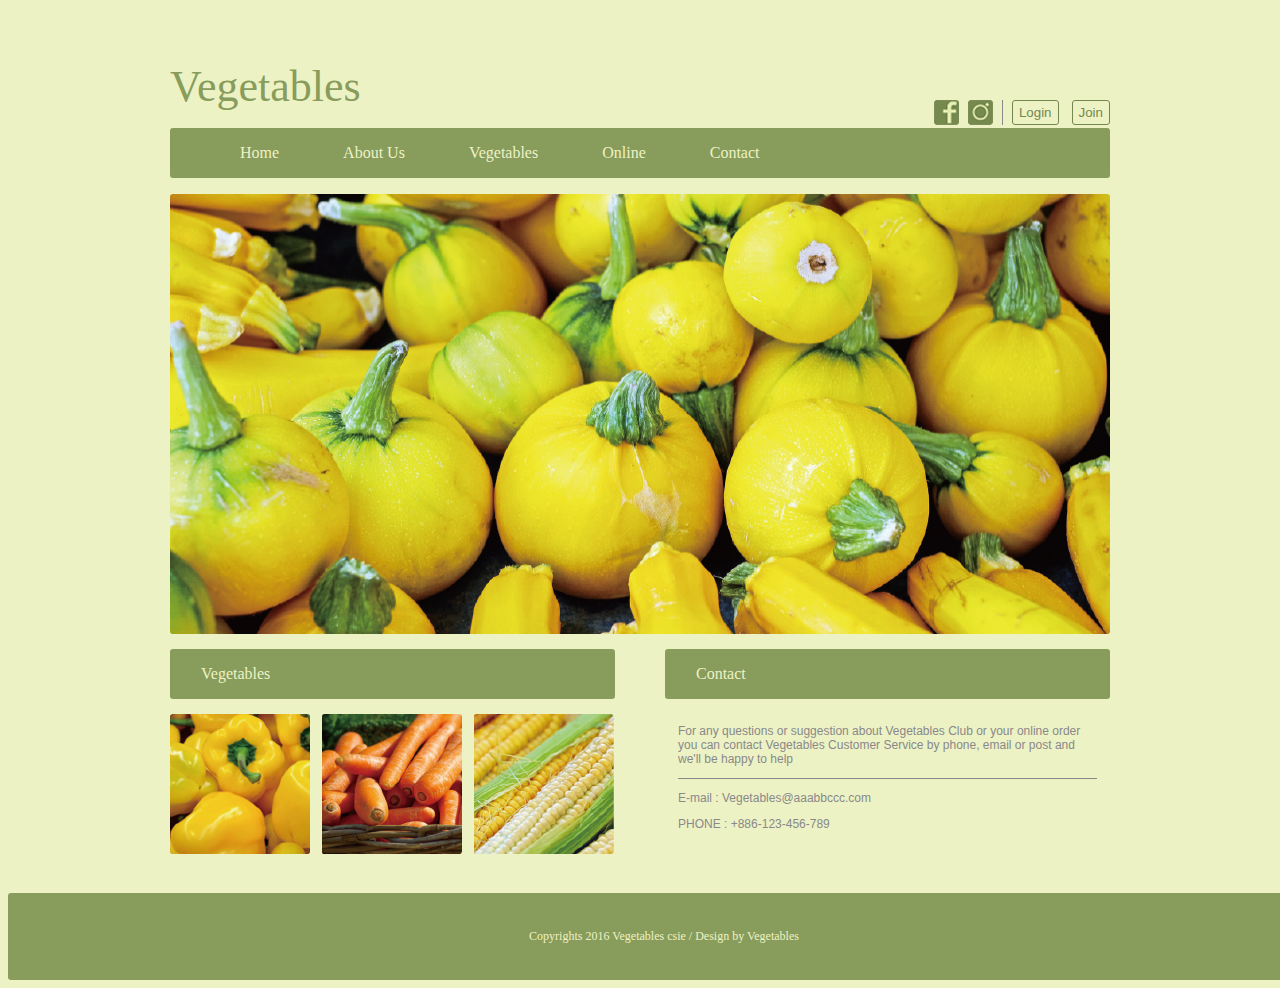
<file: HW1-fin/index.html>
<html>
  <head>
    <meta charset="utf-8">
    <title>Vegetable Web(104590027)</title>
    <link rel="stylesheet" type="text/css" href="style.css">
  </head>
  <body>
      <div class="content">
          <div class="headr">
            <header>Vegetables</header>
            <div class="btn">
              <div class="fb_ig">
                <a href="https://www.facebook.com/"><img src="image/btn_facebook.png"></a>
                <a href="https://www.instagram.com/"><img src="image/btn_instagram.png"></a>
              </div>
              <div class="login_join">
                  <button type="button" name="Login">Login</button>
                  <button type="button" name="Join">Join</button>
              </div>
            </div>
        </div>
        <nav class="index">
          <ul>
            <li>Home</li>
            <li>About Us</li>
            <li>Vegetables</li>
            <li>Online</li>
            <li>Contact</li>
          </ul>
        </nav>
        <img src="image/img_main_pumpkin.png" class="pumkin" width="940" height="440">
        <div class="Vegetable">
          <div class="veg_title">Vegetables</div>
          <div class="veg_content">
            <img src="image/img_vegetables_pepper.png" width="140" height="140">
            <img src="image/img_vegetables_carrot.png" width="140" height="140">
            <img src="image/img_vegetables_corn.png" width="140" height="140">
          </div>
        </div>
        <div class="Contact">
          <div class="con_title">Contact</div>
          <div class="con_content">  
            <p>For any questions or suggestion about Vegetables Club or your
            online order you can contact Vegetables Customer Service by phone, email
            or post and we'll be happy to help</p>
            <div class="Line"></div>
            <p>E-mail : Vegetables@aaabbccc.com</p>
            <p>PHONE : +886-123-456-789</p>
          </div>
        </div>
      </div>
    <footer>
      <p>Copyrights 2016 Vegetables csie / Design by Vegetables</p>
    </footer>
  </body>

</html>
</file>
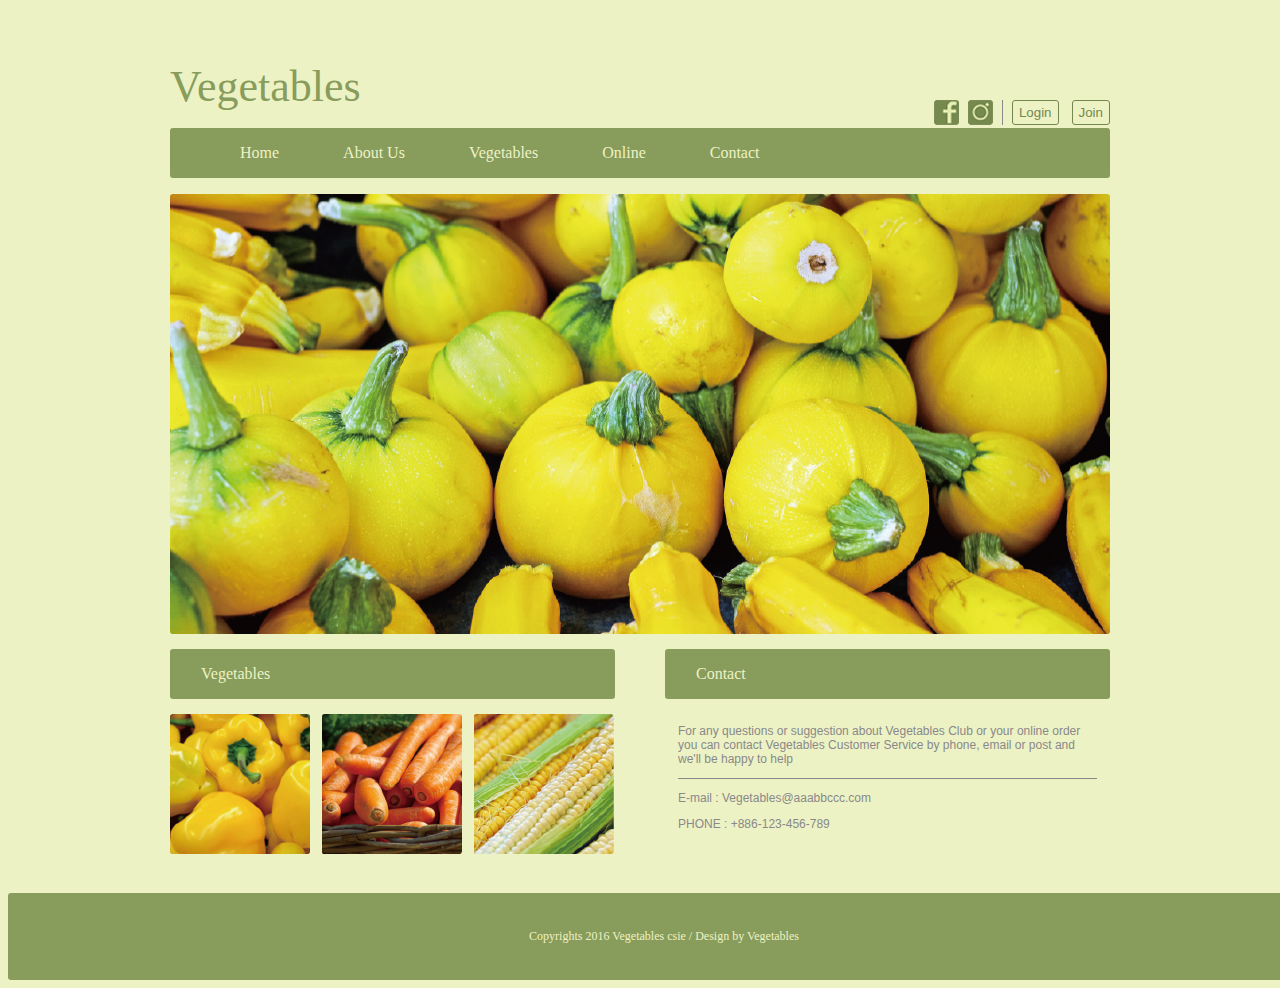
<file: web_HW1/index.html>
<html>
  <head>
    <meta charset="utf-8">
    <title>Vegetable Web(104590027)</title>
    <link rel="stylesheet" type="text/css" href="style.css">
  </head>
  <body>
      <div class="content">
          <div class="headr">
            <header>Vegetables</header>
            <div class="btn">
              <div class="fb_ig">
                <a href="https://www.facebook.com/"><img src="image/btn_facebook.png"></a>
                <a href="https://www.instagram.com/"><img src="image/btn_instagram.png"></a>
              </div>
              <div class="login_join">
                  <button type="button" name="Login">Login</button>
                  <button type="button" name="Join">Join</button>
              </div>
            </div>
        </div>
        <nav class="index">
          <ul>
            <li>Home</li>
            <li>About Us</li>
            <li>Vegetables</li>
            <li>Online</li>
            <li>Contact</li>
          </ul>
        </nav>
        <img src="image/img_main_pumpkin.png" class="pumkin" width="940" height="440">
        <div class="Vegetable">
          <div class="veg_title">Vegetables</div>
          <div class="veg_content">
            <img src="image/img_vegetables_pepper.png" width="140" height="140">
            <img src="image/img_vegetables_carrot.png" width="140" height="140">
            <img src="image/img_vegetables_corn.png" width="140" height="140">
          </div>
        </div>
        <div class="Contact">
          <div class="con_title">Contact</div>
          <div class="con_content">
            <p>For any questions or suggestion about Vegetables Club or your
            online order you can contact Vegetables Customer Service by phone, email
            or post and we'll be happy to help</p>
            <div class="Line"></div>
            <p>E-mail : Vegetables@aaabbccc.com</p>
            <p>PHONE : +886-123-456-789</p>
          </div>
        </div>
      </div>
    <footer>
      <p>Copyrights 2016 Vegetables csie / Design by Vegetables</p>
    </footer>
  </body>

</html>
</file>
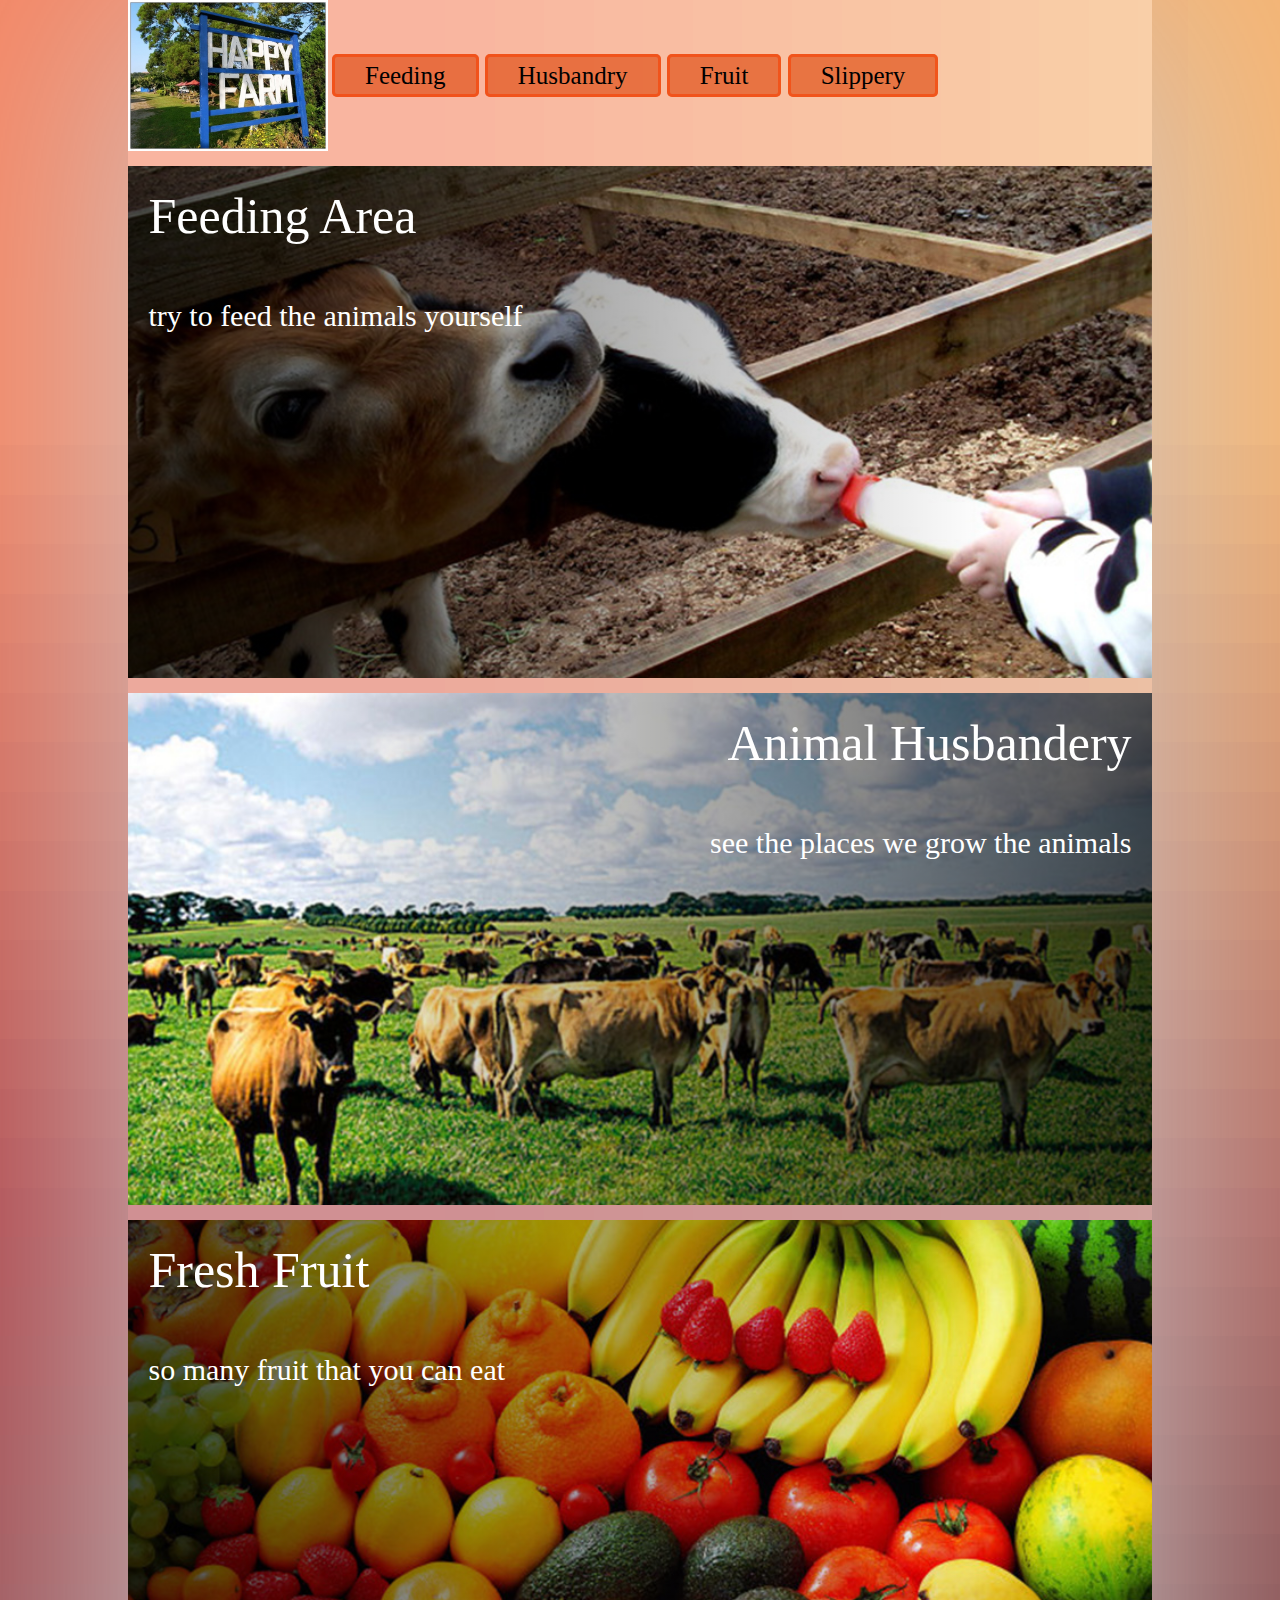
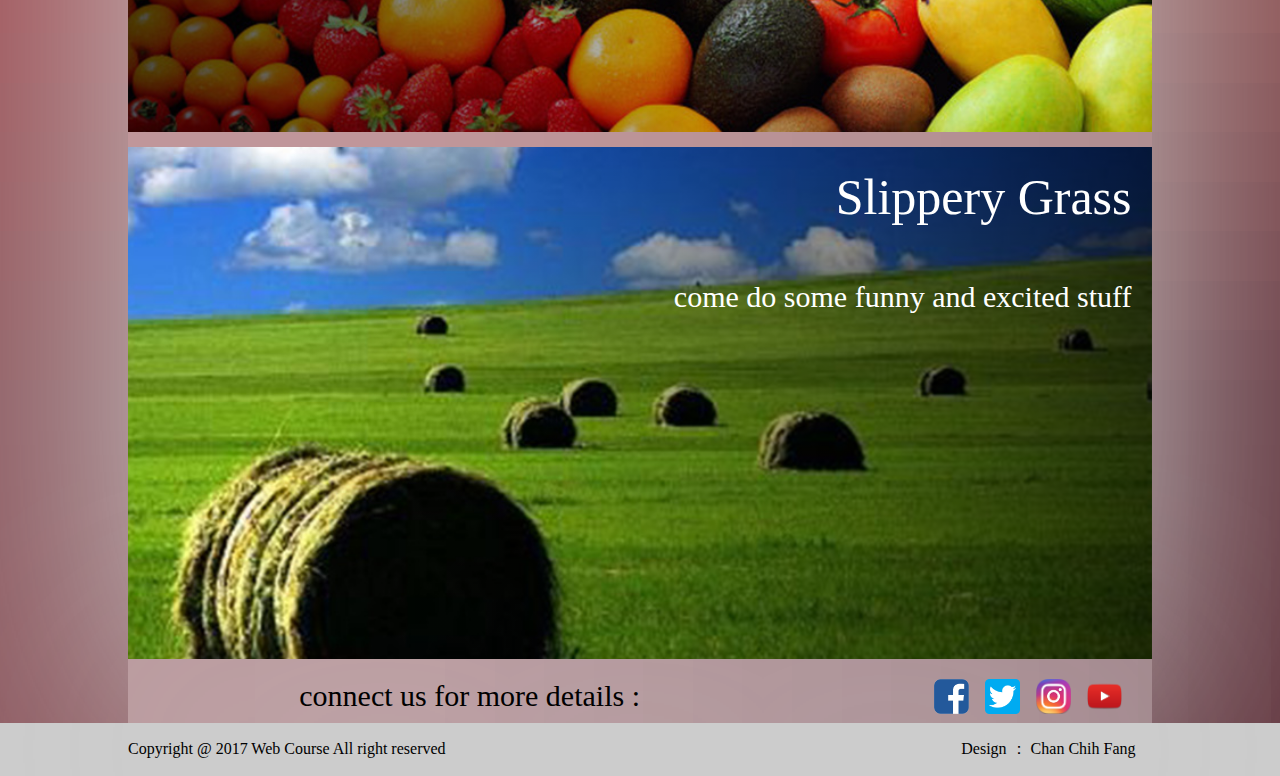
<file: web_HW4/index.html>
<html>
  <head>
    <meta charset="utf-8">
    <title>Happy Farm</title>
    <link rel="stylesheet" type="text/css" href="./style.css">
  </head>
  <body>
    <div class="container">
      <header>
        <div class="header_image">
          <img src="./image/Happyfarm.jpg">
        </div>
        <div class="header_options">
          <a herf="#">Feeding</a>
          <a herf="#">Husbandry</a>
          <a herf="#">Fruit</a>
          <a herf="#">Slippery</a>
        </div>
      </header>
      <div class="body_Feeding">
        <div class="block left">Feeding Area</div>
        <p class="block_content">try to feed the animals yourself</p>
        <img src="./image/Feeding.JPG">
      </div>
      <div class="body_Husbandry">
        <div class="block right">Animal Husbandery</div>
        <p class="block_content right">see the places we grow the animals</p>
        <img src="./image/Husbandery.JPG">
      </div>
      <div class="body_Fruit">
        <div class="block left">Fresh Fruit</div>
        <p class="block_content">so many fruit that you can eat</p>
        <img src="./image/Fruit.jpg">
      </div>
      <div class="body_Slippery">
        <div class="block right">Slippery Grass</div>
        <p class="block_content right">come do some funny and excited stuff</p>
        <img src="./image/Slippery.JPG">
      </div>
      <div class="body_icon">
        <p>connect us for more details :</p>
        <img src="./image/fb.png" width="35" height="35">
        <img src="./image/twitter.png" width="35" height="35">
        <img src="./image/ig.png" width="35" height="35">
        <img src="./image/youtube.png" width="35" height="35">
      </div>
    </div>
    <footer>
      <div class="container">
        <p>Copyright @ 2017 Web Course All right reserved</p>
        <p class="right">Design ： Chan Chih Fang</p>
      </div>
    </footer>
  </body>
</html>
</file>
<file: HW1-fin/style.css>
body{
  background-color: #EDF2C5;
}

.content{
  width: 940px;
  margin:auto;
  padding-top: 53px;
}

header{
  color: #889C5B;
  font-size: 44px;
  font-family: Arial Black;
}

.headr{
  position: relative;
}

.btn{
  top: 39px;
  right: 0px;
  height: 25px;
  position: absolute;
}

.fb_ig, .login_join{
  vertical-align: top;
  display: inline-block;
}

.fb_ig img{
  margin-right: 5px;
  border-radius: 3px;
}

.login_join{
  border-left: 1px;
  border-left-color: #898989;
  border-left-style: solid;
}

.login_join button{
  margin: 0px 0px 0px 9px;
  color: #75874F;
  height: 25px;
  background-color: #EDF2C5;
  border: #75874F 1px solid;
  border-radius: 3px;
}

.index{
  color: #EDF2C5;
  font-size: 16px;
  font-family: Arial Black;
  background-color: #889C5B;
  border-radius: 3px;
}

.index ul li{
  display: inline-block;
  padding: 16px 30px 16px 30px;
}

.Vegetable, .Contact{
  vertical-align: top;
  width: 445px;
  display: inline-block;
  margin-top: 15px;
}

.Vegetable ul{
  margin: 0px;
  padding: 0px;
}

.Vegetable ul li{
  display: inline-block;
}

.veg_title, .con_title {
  color: #EDF2C5;
  font-size: 16px;
  font-family: Arial Black;
  background-color: #889C5B;
  width: 445px;
  box-sizing: border-box;
  padding: 16px 0px 16px 31px;
  border-radius: 3px;
}

.Vegetable{
  margin-right: 46px;
}

.veg_content{
  margin-top: 15px;
}

.veg_content img:not(:last-child){
  width: 140px;
  margin-right: 8px;
}

.Contact ul{
  margin: 0px;
  padding: 0px;
}

.Contact ul li{
  margin: 0;
  padding: 0;
  display: inline-block;
}

.con_content{
  color:#898989;
  font-size: 12px;
  font-family: Arial;
  padding: 13px;
}

.Line{
  border-bottom: 1px;
  border-bottom-color: #898989;
  border-bottom-style: solid;
}

footer{
  margin-top: 35px;
  margin-right: auto;
  margin-left: auto;
  text-align: center;
  padding: 24px;
  color:#EDF2C5;
  font-size: 12px;
  font-family: Arial Black;
  width: 1264px;
  background-color: #889C5B;
  border-radius: 3px;
}

.clear:after{
  content: "";
  display: block;
  clear: both;
}
</file>
<file: web_HW1/style.css>
body{
  background-color: #EDF2C5;
}

.content{
  width: 940px;
  margin:auto;
  padding-top: 53px;
}

header{
  color: #889C5B;
  font-size: 44px;
  font-family: Arial Black;
}

.headr{
  position: relative;
}

.btn{
  top: 39px;
  right: 0px;
  height: 25px;
  position: absolute;
}

.fb_ig, .login_join{
  vertical-align: top;
  display: inline-block;
}

.fb_ig img{
  margin-right: 5px;
  border-radius: 3px;
}

.login_join{
  border-left: 1px;
  border-left-color: #898989;
  border-left-style: solid;
}

.login_join button{
  margin: 0px 0px 0px 9px;
  color: #75874F;
  height: 25px;
  background-color: #EDF2C5;
  border: #75874F 1px solid; 
  border-radius: 3px;
}

.index{
  color: #EDF2C5;
  font-size: 16px;
  font-family: Arial Black;
  background-color: #889C5B;
  border-radius: 3px;
}

.index ul li{
  display: inline-block;
  padding: 16px 30px 16px 30px;
}

.Vegetable, .Contact{
  vertical-align: top;
  width: 445px;
  display: inline-block;
  margin-top: 15px;
}

.Vegetable ul{
  margin: 0px;
  padding: 0px;
}

.Vegetable ul li{
  display: inline-block;
}

.veg_title, .con_title {
  color: #EDF2C5;
  font-size: 16px;
  font-family: Arial Black;
  background-color: #889C5B;
  width: 445px;
  box-sizing: border-box;
  padding: 16px 0px 16px 31px;
  border-radius: 3px;
}

.Vegetable{
  margin-right: 46px;
}

.veg_content{
  margin-top: 15px; 
}

.veg_content img:not(:last-child){
  width: 140px;
  margin-right: 8px;
}

.Contact ul{
  margin: 0px;
  padding: 0px;
}

.Contact ul li{
  margin: 0;
  padding: 0;
  display: inline-block;
}

.con_content{
  color:#898989;
  font-size: 12px;
  font-family: Arial;
  padding: 13px;
}

.Line{
  border-bottom: 1px;
  border-bottom-color: #898989;
  border-bottom-style: solid;
}

footer{
  margin-top: 35px;
  margin-left: auto;
  margin-right: auto;
  text-align: center;
  padding: 24px;
  color:#EDF2C5;
  font-size: 12px;
  font-family: Arial Black;
  width: 1264px;
  background-color: #889C5B;
  border-radius: 3px;
}

.clear:after{
  content: "";
  display: block;
  clear: both;
}
</file>
<file: web_HW4/style.css>
body{
  margin: 0;
  padding: 0;
  background-size: cover;
	background-image: url("[data-uri]");
}

.container{
  max-width: 1280px;
  width: 80%;
  margin: auto;
  background: rgba( 255, 255,255,0.4);
  box-shadow: 0px 0px 300px 0px #ccc;
}

.header_image > img {
  width: 200px;
  display: inline-block;
}

.header_options, .header_image {
  display: inline-block;
  line-height: 151px;
  vertical-align: top;
}

.header_options{
  font-size: 25px;
  margin-right: 35px;
}

.header_options a {
  padding: 5px 30px;
  border-style: solid;
  border-color: rgba(247, 64, 2, 0.6);
  border-radius: 5px;
  background-color: rgba(220, 64, 2, 0.6);
}

.header_options a:hover{
  background-color: rgb(220, 64, 2);
}

img {
  width: 100%;
}

.body_icon img {
  width: 35;
}

footer {
  background: #ccc;
}

footer > .container > p {
  display: inline-block;
  width: 49%;
}

.right {
  text-align: right;
}

.body_Feeding, .body_Husbandry, .body_Fruit, .body_Slippery{
  display: block;
  position: relative;
  margin-top: 15px;
}

.block{
  position: absolute;
  min-height: 300px;
  font-size: 50px;
  color: white;
  width: 80%;
  padding: 2%;
  height: 92%;
  background: -webkit-linear-gradient(left, rgba(0,0,0,0.7) 0%,rgba(125,185,232,0) 100%);
}

.block.right {
  background: -webkit-linear-gradient(right, rgba(0,0,0,0.7) 0%,rgba(125,185,232,0) 100%);
  right: 0;
  padding-right: 2%;
}

.block_content{
  position: absolute;
  font-size: 30px;
  color: white;
  width: 65%;
  padding-top: 10%;
  padding-left: 2%;
}

.block_content.right{
  right: 0;
  padding-right: 2%;
}

footer > .container {
  background: none !important;
}

.body_icon {
  width: 100%;
  text-align: right;
  margin-top: 15px;
  padding: 5px 30px;
  box-sizing: border-box;
}

.body_icon p{
  position: absolute;
  display: inline-block;
  font-size: 30px;
  margin: 0;
  height: 35px;
  right: 50%;
}

.body_icon img{
  margin-left: 12px;
}

@media only screen and (max-width: 768px){

.block_content{
  font-size: 20px;
}

.block{
  min-height: 200px;
  font-size: 30px;
}

.body_icon p {
  font-size: 20px;
}

footer > .container {
  font-size: 15px !important;
}

.body_icon p{
  right: 100px;
}

}

@media only screen and (max-width: 320px){

.block_content{
  font-size: 8px;
}

.block{
  min-height: 50px;
  font-size: 15px;
}

.body_icon p {
  font-size: 8px;
}

footer > .container {
  font-size: 8px !important;
}

}
</file>
